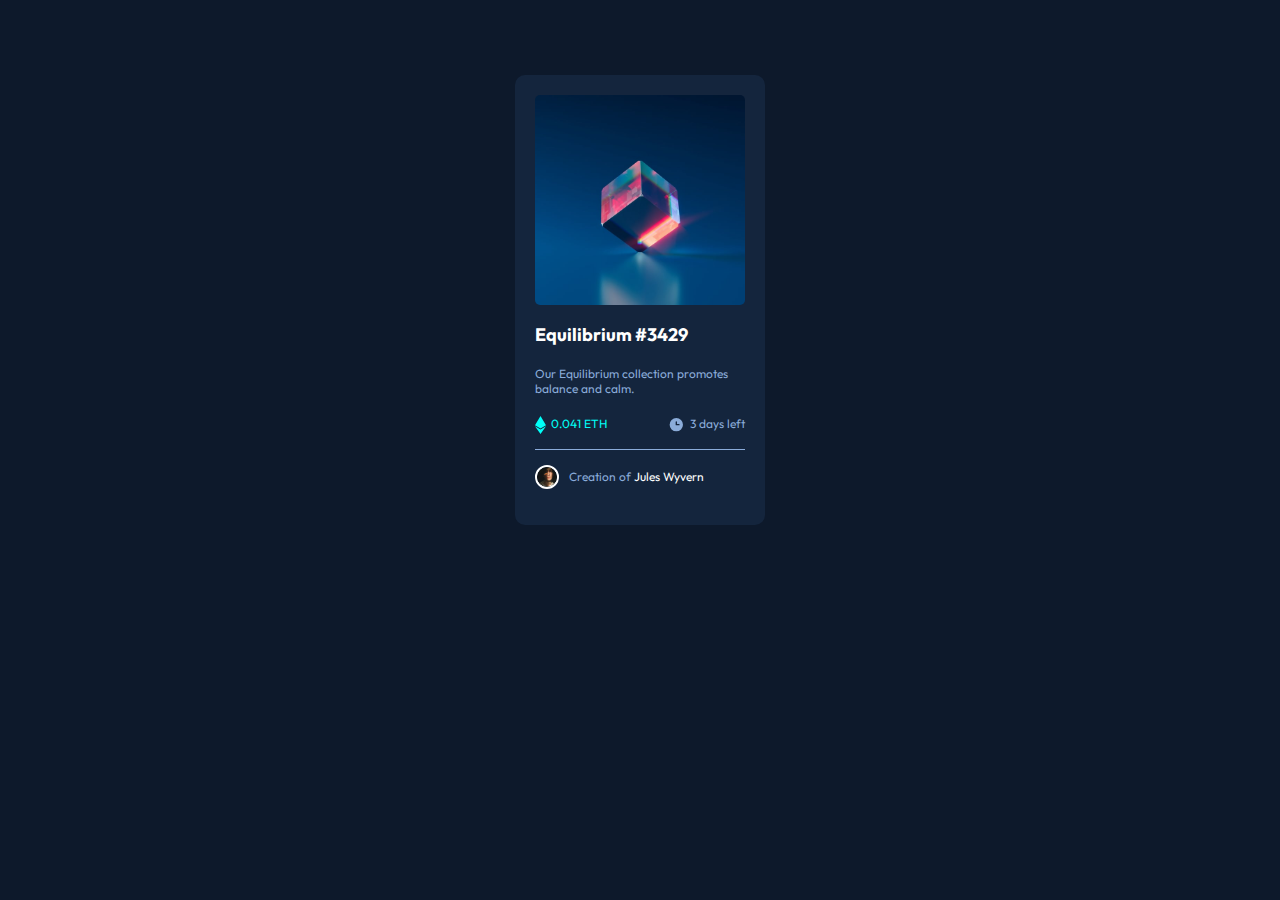
<file: index.html>
<!DOCTYPE html>
<html lang="en">
<head>
  <meta charset="UTF-8">
  <meta name="viewport" content="width=device-width, initial-scale=1.0"> <!-- displays site properly based on user's device -->

  <link rel="icon" type="image/png" sizes="32x32" href="./images/favicon-32x32.png">
  
  <title>Frontend Mentor | NFT preview card component</title>

   <link rel="stylesheet" href="style.css">

  <link rel="preconnect" href="https://fonts.googleapis.com">
  <link rel="preconnect" href="https://fonts.gstatic.com" crossorigin>
  <link href="https://fonts.googleapis.com/css2?family=Outfit:wght@200;300;400;500;600&display=swap" rel="stylesheet">
  <!-- Feel free to remove these styles or customise in your own stylesheet 👍 -->
  <style>
    .attribution { font-size: 11px; text-align: center; }
    .attribution a { color: hsl(228, 45%, 44%); }
  </style>
</head>
<body>


  <div class="main-container">
   <picture  class="nft-img">
        <img src="./images/image-equilibrium.jpg" alt="">        
        <div class="cyan">
          <svg class="eye" 48" height="48" xmlns="http://www.w3.org/2000/svg"><g fill="none" fill-rule="evenodd"><path d="M0 0h48v48H0z"/><path d="M24 9C14 9 5.46 15.22 2 24c3.46 8.78 12 15 22 15 10.01 0 18.54-6.22 22-15-3.46-8.78-11.99-15-22-15Zm0 25c-5.52 0-10-4.48-10-10s4.48-10 10-10 10 4.48 10 10-4.48 10-10 10Zm0-16c-3.31 0-6 2.69-6 6s2.69 6 6 6 6-2.69 6-6-2.69-6-6-6Z" fill="#FFF" fill-rule="nonzero"/></g></svg>
        </div>
      </picture>

  <div class="nft-desc">
      <h2>Equilibrium #3429</h2> 
      <p class="under-nft">Our Equilibrium collection promotes balance and calm.</p> 

      <div class="bottom">
          <div class="pandt">
            <div class="price">
              <svg width="11" height="18" xmlns="http://www.w3.org/2000/svg"><path d="M11 10.216 5.5 18 0 10.216l5.5 3.263 5.5-3.262ZM5.5 0l5.496 9.169L5.5 12.43 0 9.17 5.5 0Z" fill="#00FFF8"/></svg>              <div class="eth"> 0.041 ETH</div>
              </div>
            <div class="time">
              <svg width="17" height="17" xmlns="http://www.w3.org/2000/svg"><path d="M8.305 2.007a6.667 6.667 0 1 0 0 13.334 6.667 6.667 0 0 0 0-13.334Zm2.667 7.334H8.305a.667.667 0 0 1-.667-.667V6.007a.667.667 0 0 1 1.334 0v2h2a.667.667 0 0 1 0 1.334Z" fill="#8BACD9"/></svg>            <div class="days-left">3 days left</div>
          </div></div>
         
          <div class="line"></div>
      
          <div class="nft-creator">
            <img src="./images/image-avatar.png" alt="">          
              <div class="author">Creation of <span class="person"> Jules Wyvern</span>
          </div>
          </div>
      </div>


  </div>
  </div>

 

  <div class="attribution" hidden>
    Challenge by <a href="https://www.frontendmentor.io?ref=challenge" target="_blank">Frontend Mentor</a>. 
    Coded by <a href="#">Your Name Here</a>.
  </div>
</body>
</html>
</file>
<file: style.css>
* {
    box-sizing: border-box;
}
:root {
    --Softblue: hsl(215, 51%, 70%);
     --Cyan: hsl(178, 100%, 50%);
    --Verydarkbluemain: hsl(217, 54%, 11%);
    --Verydarkbluecard : hsl(216, 50%, 16%);
    --Verydarkblueline: hsl(215, 32%, 27%);
    --White: hsl(0, 0%, 100%);
}
body {
    background-color: var(--Verydarkbluemain) ;
    font-family: 'outfit' , sans-serif;
    color: var(--Softblue);
    font-size: 12px;
}
img {
    height: auto;
    width: 100%;
    border-radius: 5px;
    position: relative;
}
.cyan {
    position: absolute;
    background-color: var(--Cyan);
    width: 210px;
    height: 210px;
    left: 50%;
    top: 75%;
    translate: -50% -100%;
    border-radius: 5px;
    opacity: 0;
    transition:  opacity .3s ease-in-out;
  }  
  .cyan:hover {
    opacity: .7;
  }
  svg.eye {
    position: absolute;
    left: 50%;
    bottom: 50%;
    translate: -8% 50%;
    opacity: 0;
}
  .cyan:hover svg.eye {
    opacity: 1;
    transition:  opacity .3s ease-in-out;
  }

.main-container {
    width: 250px;
    height: 450px;
    margin: 75px auto;
    background-color: var(--Verydarkbluecard);
    padding: 20px ;
    border-radius: 10px;
}
.main-container picture {
    position: relative;
    cursor: pointer;
};
.nft-desc h2 {
    color: var(--White);
}
.eth {
    color: var(--Cyan);
}
.price , .time {
    display: flex;
    gap: 5px;
}
.pandt {
    display: flex;
    justify-content: space-between;
}
 .nft-creator {
    display: flex;
    gap: 10px;
    align-items: center;
}
.nft-creator img {
    width: 1.5rem;
    border: 2px white solid;
    border-radius: 5rem;
}
.bottom .line {
    background-color: var(--Softblue);
    height: 1px;
    margin: 15px 0;
}
p.under-nft {
    margin: 20px 0;
}
h2 , .person {
    cursor: pointer;
    color: var(--White);
}
h2:hover , .person:hover {
    color: var(--Cyan);
}
</file>
